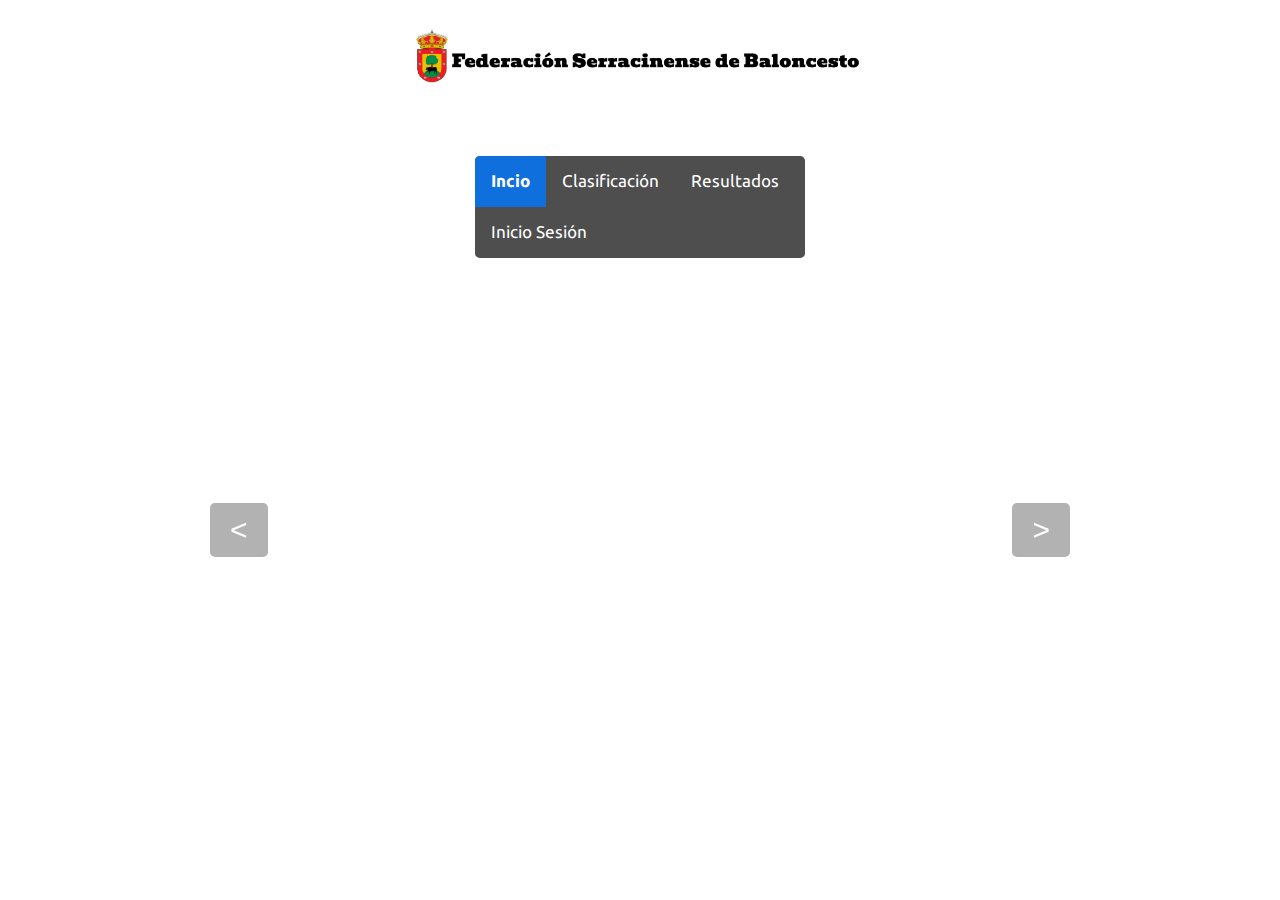
<file: index.html>
<!DOCTYPE html>
<html>
    <head>
        <meta charset="UTF-8">
        <title>Federación de Baloncesto Serracines</title>
        <link rel="stylesheet" href="assets/styles/index.css">
        <link rel="stylesheet" href="assets/styles/slider.css">
        <link rel="stylesheet" href="assets/styles/webfonts.css">
        <link rel="stylesheet" href="assets/styles/main.css">
    </head>
    <body>
        <div align="center">
            <img height="120" src="assets/Img/encabezado.png">
            <br>
            <br>
        </div>
        <div class="align-center">
            <div class="topnav">
                <a class="active" href="#">Incio</a>
                <a href="web/clasificacion.html">Clasificación</a>
                <a href="web/results.html">Resultados</a>
                <a href="web/login.html">Inicio Sesión</a>
            </div>
        </div>
        <section class="align-center" id="gallery">
            <div class="gallery-container">
                <figure class="gallery-item">
                    <iframe class="dive-video" src="https://www.youtube.com/embed/ikwfCzny0w4?si=SQECpV4mSu_jnPs4" title="YouTube video player" frameborder="0" allow="accelerometer; autoplay; clipboard-write; encrypted-media; gyroscope; picture-in-picture; web-share" allowfullscreen></iframe>
                </figure>
                <figure class="gallery-item">
                    <iframe class="dive-video" src="https://www.youtube.com/embed/9IyrU41LFe4?si=v3vXPQupOnE5KifE" title="YouTube video player" frameborder="0" allow="accelerometer; autoplay; clipboard-write; encrypted-media; gyroscope; picture-in-picture; web-share" allowfullscreen></iframe>
                </figure>
                <figure class="gallery-item">
                    <iframe class="dive-video" src="https://www.youtube.com/embed/a-R2fOPxheY?si=Ih2wH2RR8xd8oPOm" title="YouTube video player" frameborder="0" allow="accelerometer; autoplay; clipboard-write; encrypted-media; gyroscope; picture-in-picture; web-share" allowfullscreen></iframe>
                </figure>
            </div>
            <nav class="gallery-navigation">
                <button class="nav-button prev-button"><span>&#60;</span></button>
                <button class="nav-button next-button"><span>&#62;</span></button>
            </nav>
        </section>
    </body>
    <script src="assets/js/slider.js"></script>
    <script src="assets/js/buttons.js"></script>
</html>
</file>
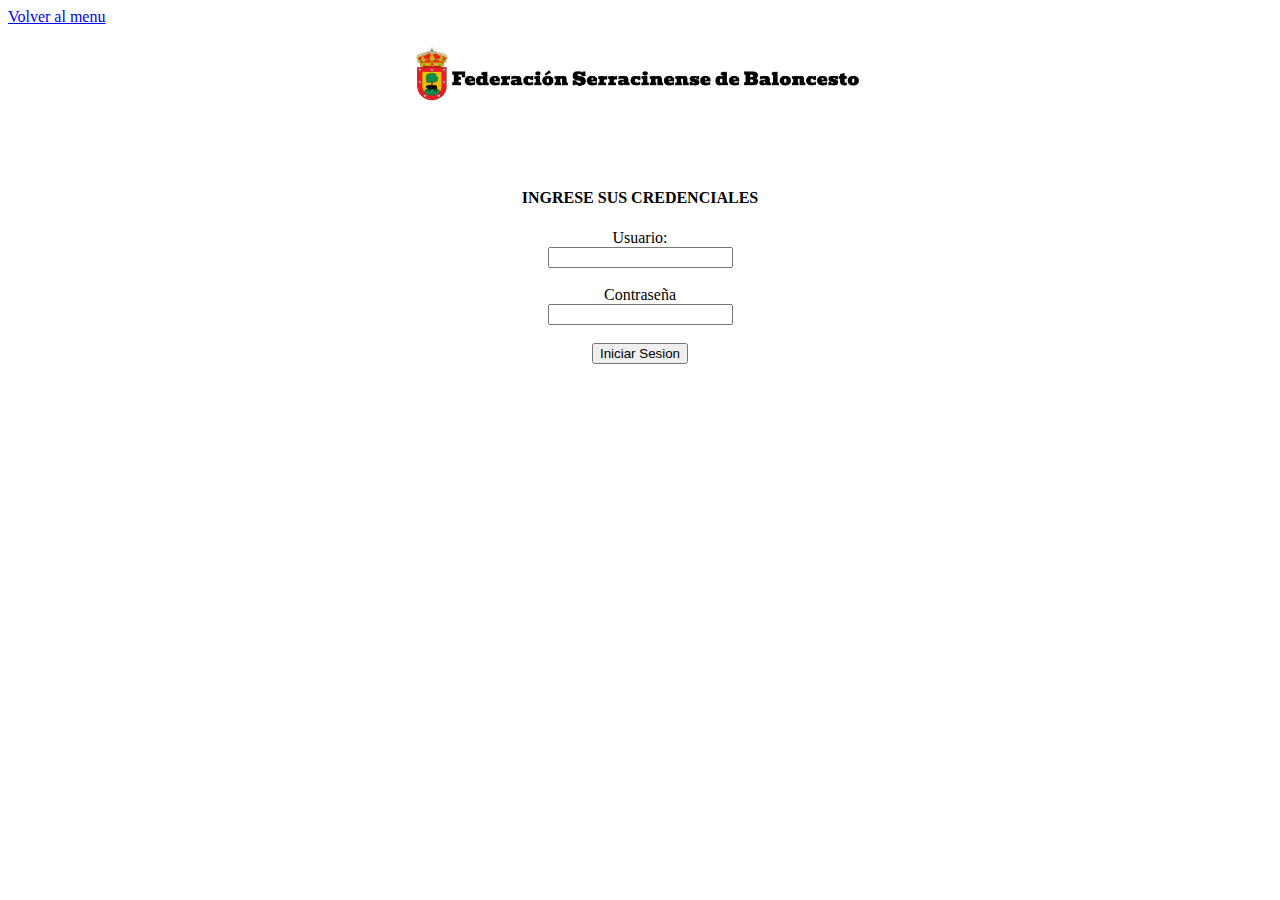
<file: Login/Login.html>
<!DOCTYPE html>
<html>

    <head>
        <meta charset="UTF-8">
        <title>Federación Serracinense de Baloncesto</title>
    </head>

    <a href="../Indice.html">Volver al menu</a>

    <div align="center">
        <img height="120" src="../Img/Sin título.png">
        <br>
        <br>
    </div>

    <div align="center">
        <h4>INGRESE SUS CREDENCIALES</h4>

        <form>
            <label>Usuario:</label>
            <br>
            <input type="email">
            <br><br>    
            <label>Contraseña</label>
            <br>
            <input type="password">
            <br><br>
        </form>
        <a href="../VerDatos/datos.html"><button>Iniciar Sesion</button></a>
    </div>

</html>
</file>
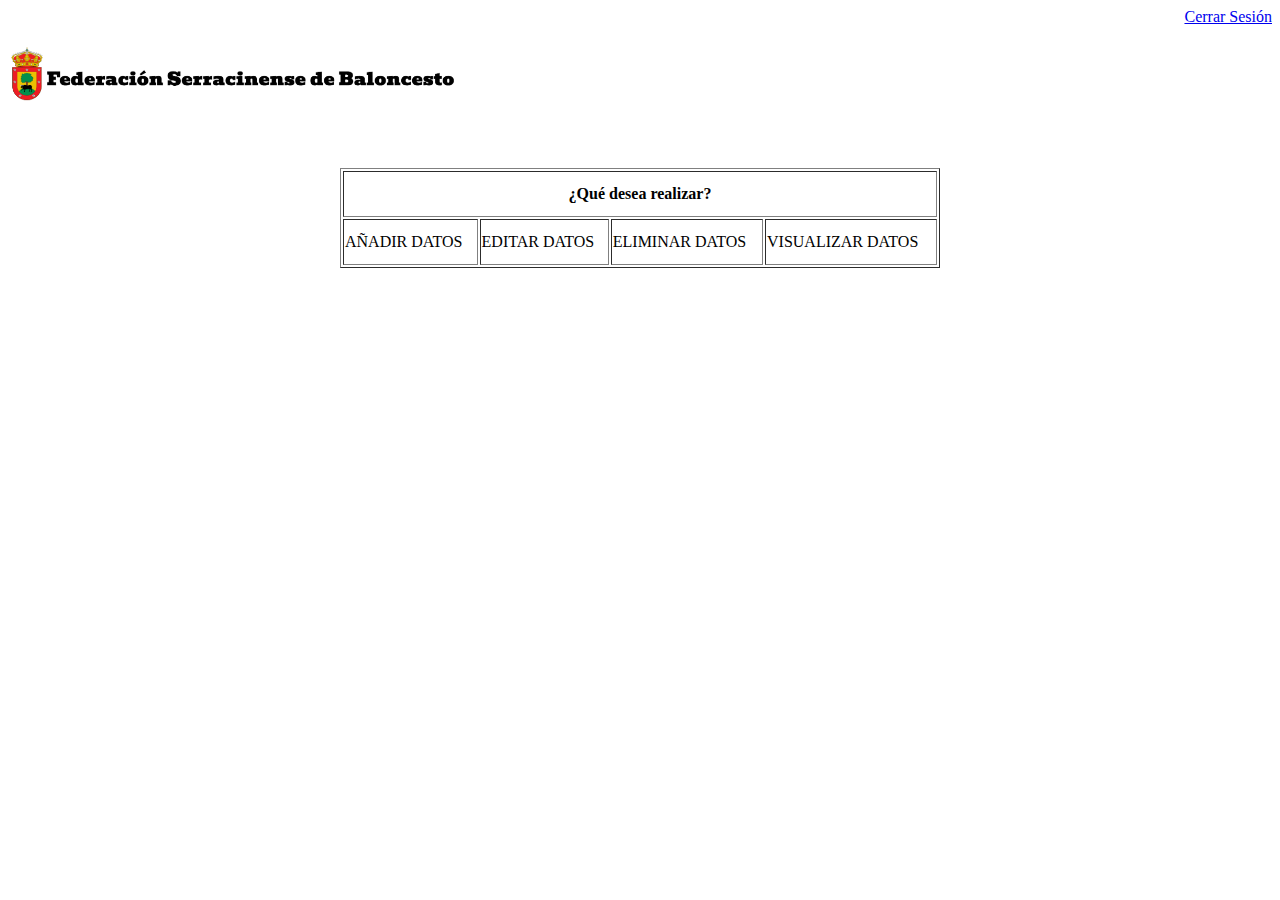
<file: VerDatos/datos.html>
<!DOCTYPE html>
<html>
    <head>
        <meta charset="UTF-8">
        <title>Federación Serracinense de Baloncesto</title>
    </head>
    
    <div align="right">
        <a href="../Login/Login.html">Cerrar Sesión</a>
    </div>

    <div align="left">
        <img height="120" src="../Img/Sin título.png">
        <br>
        <br>
    </div>

    <div align="center">
        <table height="100" width="600" border="1">
            <tr>
                <th colspan="4">¿Qué desea realizar?</th>
            </tr>
            <tr>
                <td>AÑADIR DATOS</td>
                <td>EDITAR DATOS</td>
                <td>ELIMINAR DATOS</td>
                <td>VISUALIZAR DATOS</td>
            </tr>
        </table>
    </div>

</html>
</file>
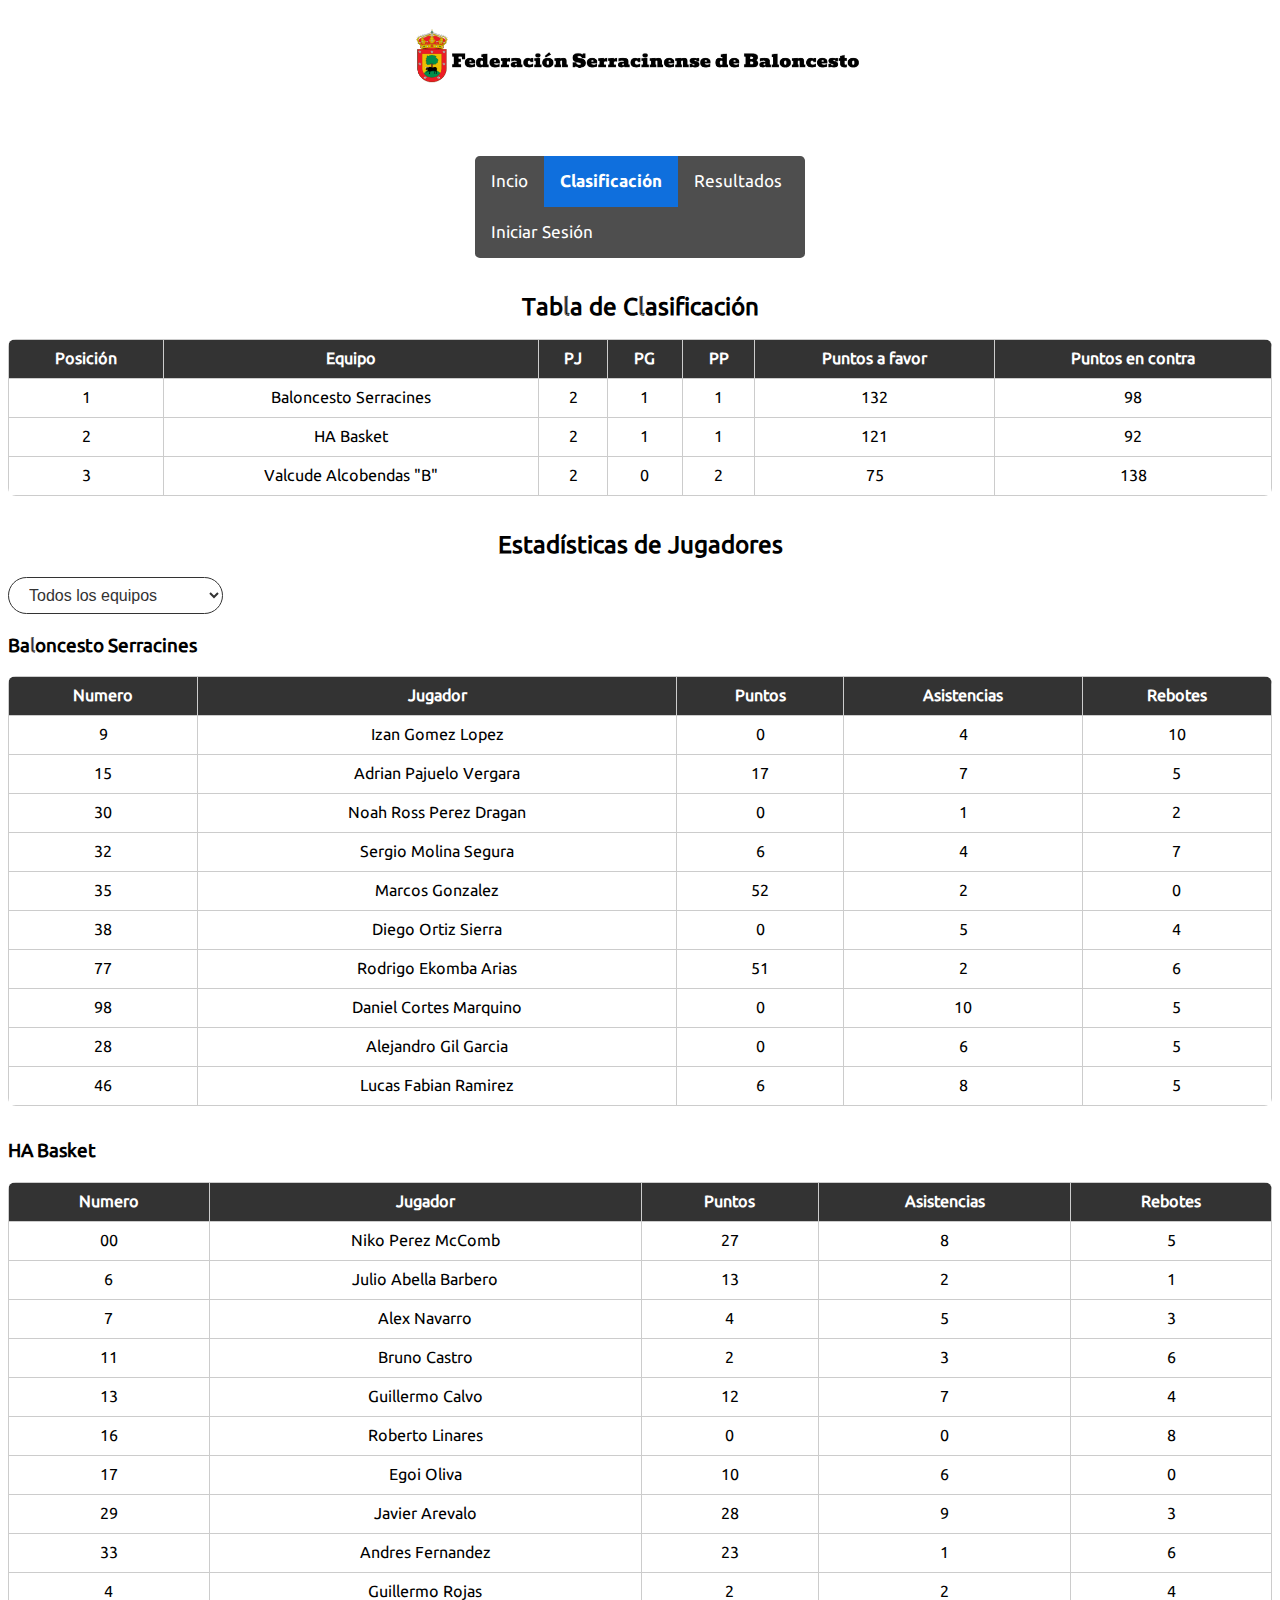
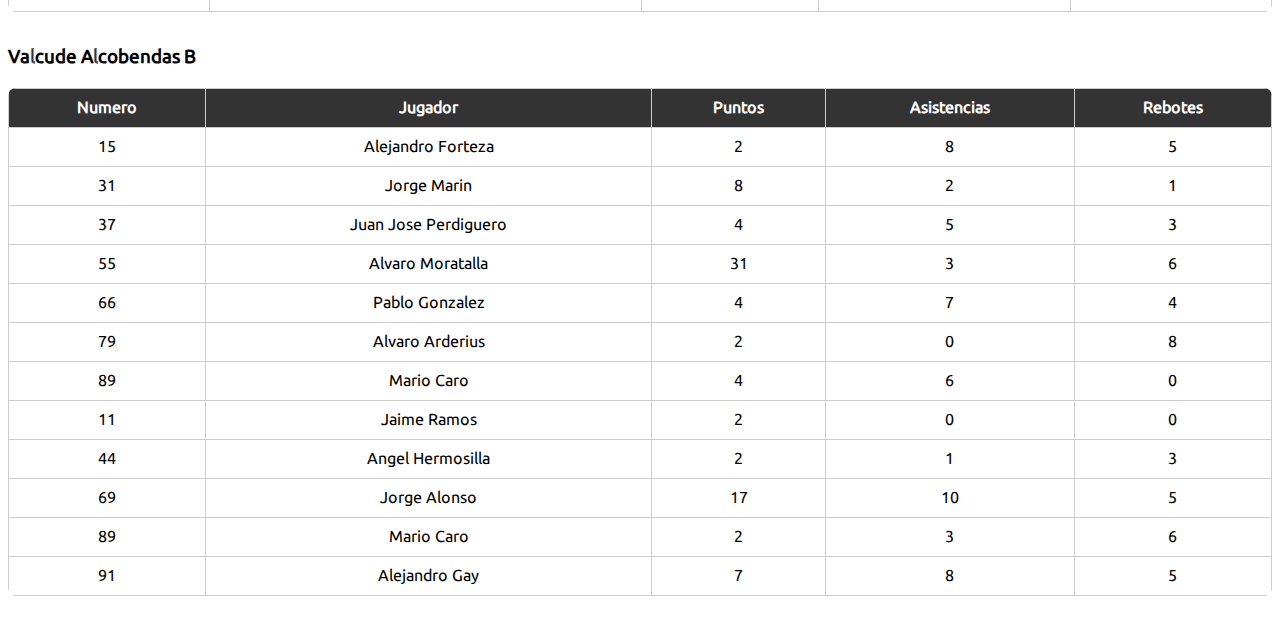
<file: web/clasificacion.html>
<!DOCTYPE html>
<html>
    <head>
        <meta charset="UTF-8">
        <title>Federación de Baloncesto Serracines</title>
        <link rel="stylesheet" href="../assets/styles/clasi.css">
        <link rel="stylesheet" href="../assets/styles/slider.css">
        <link rel="stylesheet" href="../assets/styles/webfonts.css">
        <link rel="stylesheet" href="../assets/styles/main.css">

    </head>
    <body>
        <div align="center">
            <img height="120" src="../assets/Img/encabezado.png">
            <br>
            <br>
        </div>

        <div align="center">
            <div class="topnav">
                <a href="../index.html">Incio</a>
                <a class="active" href="clasificacion.html.html">Clasificación</a>
                <a href="results.html">Resultados</a>
                <a href="login.html">Iniciar Sesión</a>
            </div>
        </div>

        <div class="classification">
            <h2>Tabla de Clasificación</h2>
            <table>
                <thead>
                    <tr>
                        <th>Posición</th>
                        <th>Equipo</th>
                        <th>PJ</th>
                        <th>PG</th>
                        <th>PP</th>
                        <th>Puntos a favor</th>
                        <th>Puntos en contra</th>
                    </tr>
                </thead>
                <tbody>
                    <tr>
                        <td>1</td>
                        <td>Baloncesto Serracines</td>
                        <td>2</td>
                        <td>1</td>
                        <td>1</td>
                        <td>132</td>
                        <td>98</td>
                    </tr>
                    <tr>
                        <td>2</td>
                        <td>HA Basket</td>
                        <td>2</td>
                        <td>1</td>
                        <td>1</td>
                        <td>121</td>
                        <td>92</td>
                    </tr>
                    <tr>
                        <td>3</td>
                        <td>Valcude Alcobendas "B"</td>
                        <td>2</td>
                        <td>0</td>
                        <td>2</td>
                        <td>75</td>
                        <td>138</td>
                    </tr>
                    <!-- Agrega más equipos según sea necesario -->
                </tbody>
            </table>
        </div>



        <div class="player-stats">
            <h2>Estadísticas de Jugadores</h2>
            <div>
                <select id="teamFilter">
                    <option value="all">Todos los equipos</option>
                    <option value="Baloncesto Serracines">Baloncesto Serracines</option>
                    <option value="HA Basket">HA Basket</option>
                    <option value="Valcude Alcobendas B">Valcude Alcobendas B</option>
                </select>
            </div>
            <div class="team-stats">
                <h3>Baloncesto Serracines</h3>
                <table>
                    <thead>
                        <tr>
                            <th>Numero</th>
                            <th>Jugador</th>
                            <th>Puntos</th>
                            <th>Asistencias</th>
                            <th>Rebotes</th>
                        </tr>
                    </thead>
                    <tbody>
                        <tr>
                            <td>9</td>
                            <td>Izan Gomez Lopez</td>
                            <td>0</td>
                            <td>4</td>
                            <td>10</td>
                        </tr>
                        <tr>
                            <td>15</td>
                            <td>Adrian Pajuelo Vergara</td>
                            <td>17</td>
                            <td>7</td>
                            <td>5</td>
                        </tr>
                        <tr>
                            <td>30</td>
                            <td>Noah Ross Perez Dragan</td>
                            <td>0</td>
                            <td>1</td>
                            <td>2</td>
                        </tr>
                        <tr>
                            <td>32</td>
                            <td>Sergio Molina Segura</td>
                            <td>6</td>
                            <td>4</td>
                            <td>7</td>
                        </tr>
                        <tr>
                            <td>35</td>
                            <td>Marcos Gonzalez</td>
                            <td>52</td>
                            <td>2</td>
                            <td>0</td>
                        </tr>
                        <tr>
                            <td>38</td>
                            <td>Diego Ortiz Sierra</td>
                            <td>0</td>
                            <td>5</td>
                            <td>4</td>
                        </tr>
                        <tr>
                            <td>77</td>
                            <td>Rodrigo Ekomba Arias</td>
                            <td>51</td>
                            <td>2</td>
                            <td>6</td>
                        </tr>
                        <tr>
                            <td>98</td>
                            <td>Daniel Cortes Marquino</td>
                            <td>0</td>
                            <td>10</td>
                            <td>5</td>
                        </tr>
                        <tr>
                            <td>28</td>
                            <td>Alejandro Gil Garcia</td>
                            <td>0</td>
                            <td>6</td>
                            <td>5</td>
                        </tr>
                        <tr>
                            <td>46</td>
                            <td>Lucas Fabian Ramirez</td>
                            <td>6</td>
                            <td>8</td>
                            <td>5</td>
                        </tr>
                        <!-- Agrega más jugadores según sea necesario -->
                    </tbody>
                </table>
            </div>
            <div class="team-stats">
                <h3>HA Basket</h3>
                <table>
                    <thead>
                        <tr>
                            <th>Numero</th>
                            <th>Jugador</th>
                            <th>Puntos</th>
                            <th>Asistencias</th>
                            <th>Rebotes</th>
                        </tr>
                    </thead>
                    <tbody>
                        <tr>
                            <td>00</td>
                            <td>Niko Perez McComb</td>
                            <td>27</td>
                            <td>8</td>
                            <td>5</td>
                        </tr>
                        <tr>
                            <td>6</td>
                            <td>Julio Abella Barbero</td>
                            <td>13</td>
                            <td>2</td>
                            <td>1</td>
                        </tr>
                        <tr>
                            <td>7</td>
                            <td>Alex Navarro</td>
                            <td>4</td>
                            <td>5</td>
                            <td>3</td>
                        </tr>
                        <tr>
                            <td>11</td>
                            <td>Bruno Castro</td>
                            <td>2</td>
                            <td>3</td>
                            <td>6</td>
                        </tr>
                        <tr>
                            <td>13</td>
                            <td>Guillermo Calvo</td>
                            <td>12</td>
                            <td>7</td>
                            <td>4</td>
                        </tr>
                        <tr>
                            <td>16</td>
                            <td>Roberto Linares</td>
                            <td>0</td>
                            <td>0</td>
                            <td>8</td>
                        </tr>
                        <tr>
                            <td>17</td>
                            <td>Egoi Oliva</td>
                            <td>10</td>
                            <td>6</td>
                            <td>0</td>
                        </tr>
                        <tr>
                            <td>29</td>
                            <td>Javier Arevalo</td>
                            <td>28</td>
                            <td>9</td>
                            <td>3</td>
                        </tr>
                        <tr>
                            <td>33</td>
                            <td>Andres Fernandez</td>
                            <td>23</td>
                            <td>1</td>
                            <td>6</td>
                        </tr>
                        <tr>
                            <td>4</td>
                            <td>Guillermo Rojas</td>
                            <td>2</td>
                            <td>2</td>
                            <td>4</td>
                        </tr>
                        <!-- Agrega más jugadores según sea necesario -->
                    </tbody>
                </table>
            </div>
            <div class="team-stats">
                <h3>Valcude Alcobendas B</h3>
                <table>
                    <thead>
                        <tr>
                            <th>Numero</th>
                            <th>Jugador</th>
                            <th>Puntos</th>
                            <th>Asistencias</th>
                            <th>Rebotes</th>
                        </tr>
                    </thead>
                    <tbody>
                        <tr>
                            <td>15</td>
                            <td>Alejandro Forteza</td>
                            <td>2</td>
                            <td>8</td>
                            <td>5</td>
                        </tr>
                        <tr>
                            <td>31</td>
                            <td>Jorge Marin</td>
                            <td>8</td>
                            <td>2</td>
                            <td>1</td>
                        </tr>
                        <tr>
                            <td>37</td>
                            <td>Juan Jose Perdiguero</td>
                            <td>4</td>
                            <td>5</td>
                            <td>3</td>
                        </tr>
                        <tr>
                            <td>55</td>
                            <td>Alvaro Moratalla</td>
                            <td>31</td>
                            <td>3</td>
                            <td>6</td>
                        </tr>
                        <tr>
                            <td>66</td>
                            <td>Pablo Gonzalez</td>
                            <td>4</td>
                            <td>7</td>
                            <td>4</td>
                        </tr>
                        <tr>
                            <td>79</td>
                            <td>Alvaro Arderius</td>
                            <td>2</td>
                            <td>0</td>
                            <td>8</td>
                        </tr>
                        <tr>
                            <td>89</td>
                            <td>Mario Caro</td>
                            <td>4</td>
                            <td>6</td>
                            <td>0</td>
                        </tr>
                        <tr>
                            <td>11</td>
                            <td>Jaime Ramos</td>
                            <td>2</td>
                            <td>0</td>
                            <td>0</td>
                        </tr>
                        <tr>
                            <td>44</td>
                            <td>Angel Hermosilla</td>
                            <td>2</td>
                            <td>1</td>
                            <td>3</td>
                        </tr>
                        <tr>
                            <td>69</td>
                            <td>Jorge Alonso</td>
                            <td>17</td>
                            <td>10</td>
                            <td>5</td>
                        </tr>
                        <tr>
                            <td>89</td>
                            <td>Mario Caro</td>
                            <td>2</td>
                            <td>3</td>
                            <td>6</td>
                        </tr>
                        <tr>
                            <td>91</td>
                            <td>Alejandro Gay</td>
                            <td>7</td>
                            <td>8</td>
                            <td>5</td>
                        </tr>
                        <!-- Agrega más jugadores según sea necesario -->
                    </tbody>
                </table>
            </div>
            <script src="../assets/js/filter.js"></script>
    </body>
</html>
</file>
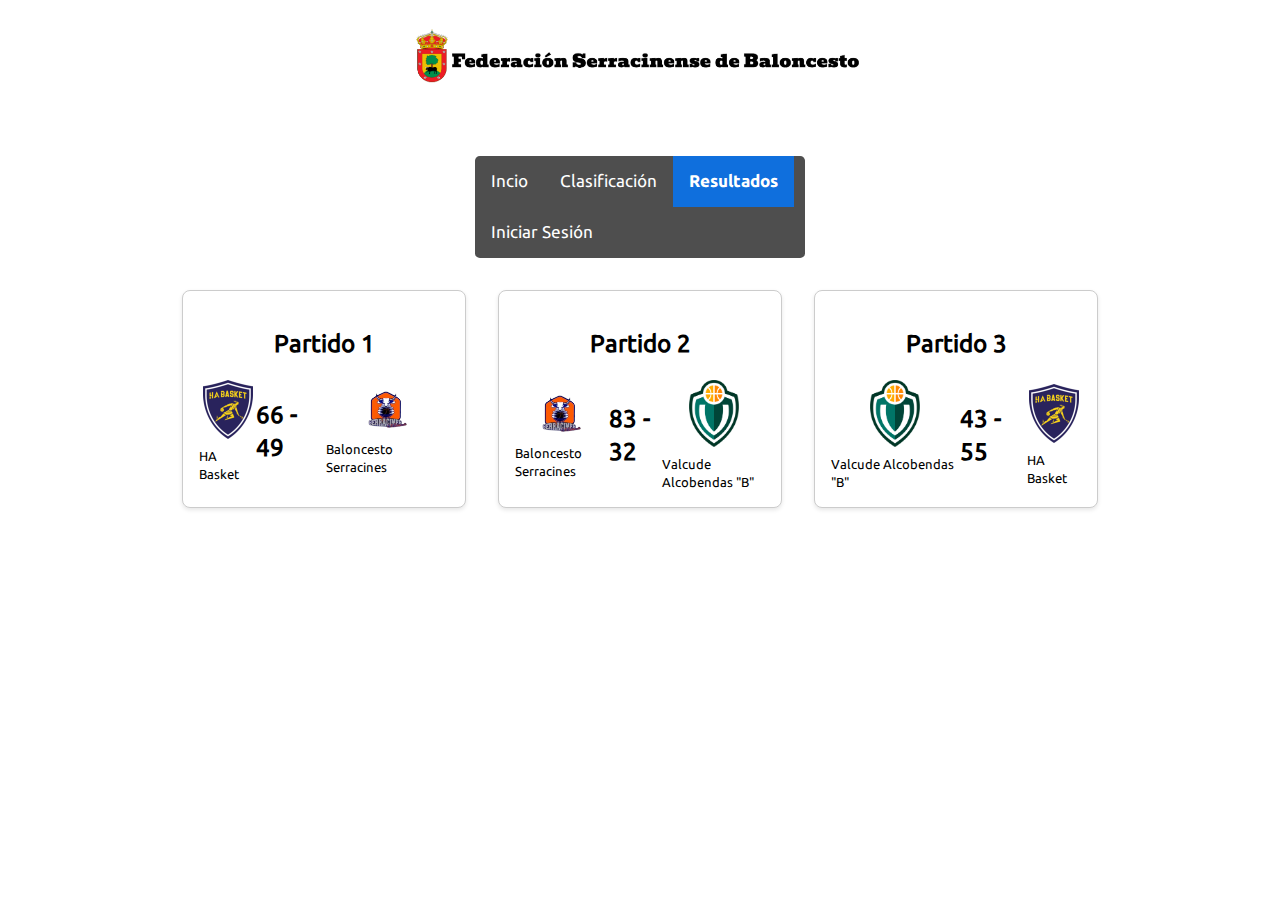
<file: web/results.html>
<!DOCTYPE html>
<html>
    <head>
        <meta charset="UTF-8">
        <title>Federación de Baloncesto Serracines</title>
        <link rel="stylesheet" href="../assets/styles/result.css">
        <link rel="stylesheet" href="../assets/styles/slider.css">
        <link rel="stylesheet" href="../assets/styles/webfonts.css">
        <link rel="stylesheet" href="../assets/styles/main.css">
    </head>
    <body>
        <div align="center">
            <img height="120" src="../assets/Img/encabezado.png">
            <br>
            <br>
        </div>
        <div class="align-center">
            <div class="topnav">
                <a href="../index.html">Incio</a>
                <a href="clasificacion.html">Clasificación</a>
                <a class="active" href="results.html">Resultados</a>
                <a href="login.html">Iniciar Sesión</a>
            </div>
        </div>
        <div class="matches">
            <section class="match">
                <h2>Partido 1</h2>
                <div class="teams">
                    <div class="team">
                        <img src="../assets/Img/habasket-logo.png" alt="HA Basket">
                        <span>HA Basket</span>
                    </div>
                    <div class="score">66 - 49</div>
                    <div class="team">
                        <img src="../assets/Img/escudo-baloncesto-serracines.png" alt="Baloncesto Serracines">
                        <span>Baloncesto Serracines</span>
                    </div>
                </div>
            </section>
            <section class="match">
                <h2>Partido 2</h2>
                <div class="teams">
                    <div class="team">
                        <img src="../assets/Img/escudo-baloncesto-serracines.png" alt="Baloncesto Serracines">
                        <span>Baloncesto Serracines</span>
                    </div>
                    <div class="score">83 - 32</div>
                    <div class="team">
                        <img src="../assets/Img/valcude-logo.png" alt="Valcude Alcobendas B">
                        <span>Valcude Alcobendas "B"</span>
                    </div>
                </div>
            </section>
            <section class="match">
                <h2>Partido 3</h2>
                <div class="teams">
                    <div class="team">
                        <img src="../assets/Img/valcude-logo.png" alt="Valcude Alcobendas B">
                        <span>Valcude Alcobendas "B"</span>
                    </div>
                    <div class="score">43 - 55</div>
                    <div class="team">
                        <img src="../assets/Img/habasket-logo.png" alt="HA Basket">
                        <span>HA Basket</span>
                    </div>
                </div>
            </section>
            <!-- Agrega más partidos según sea necesario -->
        </div>
    </body>
</html>
</file>
<file: assets/styles/index.css>
.dive-video {
  width: 900px; /* Ancho fijo de 900 píxeles */
  height: 600px; /* Altura fija de 600 píxeles */
  max-width: 900px; /* Ancho máximo de 900 píxeles */
  max-height: 600px; /* Altura máxima de 600 píxeles */
}
</file>
<file: assets/styles/slider.css>
/* Esta es la hoja de estilo de nuestro slider */

/* Estilo para la etiqueta figure */
figure {
    margin: 0; /* Elimina el margen */
}

/* Añadir un ancho máximo para las imágenes/videos, centramos el margen,
ocultamos el desbordamiento para que no se muestre la barra de desplazamiento 
y añadimos una posición relativa para poder trabajar con otros elementos */
#gallery {
    max-width: 900px; /* Ancho máximo de 900 píxeles */
    margin: auto; /* Centramos el contenedor */
    overflow: hidden; /* Ocultamos el desbordamiento */
    position: relative; /* Posición relativa */
}

/* Creamos el contenedor "principal" del slider, que contendrá la animación de los desplazamientos
y también mostrará el contenedor como un flex para organizar los elementos en una sola fila */
.gallery-container {
    display: flex; /* Utilizamos flexbox para la disposición */
    transition: transform 0.5s ease-in-out; /* Transición suave para el movimiento del slider */
}

/* Establecemos un ancho mínimo (min-width) para .gallery-item para asegurar que cada elemento del slider
ocupe todo el ancho disponible, y utilizamos box-sizing: border-box; para incluir el relleno y el borde 
en el ancho del elemento */
.gallery-item {
    min-width: 100%; /* Ancho mínimo del 100% del contenedor padre */
    box-sizing: border-box; /* Incluye relleno y borde en el ancho total */
}

/* Estilo para los videos dentro del slider */
.dive-video {
    width: 100%; /* Ancho del 100% del contenedor padre */
    height: 100%; /* Altura del 100% del contenedor padre */
    aspect-ratio: 16/9; /* Proporción de aspecto 16:9 */
}


/* Para la navegación, utilizamos display: flex; y justify-content: space-between; en .gallery-navigation 
para posicionar los botones en los extremos opuestos del contenedor, y ajustamos la posición y el estilo
de los botones con CSS adicional */
.gallery-navigation {
    display: flex; /* Utilizamos flexbox para la disposición */
    justify-content: space-between; /* Espacio entre los botones */
    width: calc(100% - 40px); /* Ancho del 100% menos 40 píxeles */
    margin: 0 20px; /* Márgenes laterales de 20 píxeles */
    position: absolute; /* Posición absoluta */
    top: 50%; /* Posición al 50% desde la parte superior */
    transform: translateY(-50%); /* Centramos verticalmente */
}

/* Estilo para los botones de navegación */
.nav-button {
    background-color: rgba(0, 0, 0, 0.3); /* Fondo negro con transparencia */
    color: white; /* Color del texto blanco */
    border: none; /* Sin borde */
    padding: 10px 20px; /* Relleno de 10px arriba y abajo, 20px a los lados */
    cursor: pointer; /* Cursor de mano */
    border-radius: 5px; /* Bordes redondeados */
}

.nav-button > span {
    font-size: 30px; /* Tamaño de fuente de 30px */
}

/* Cambiamos el color de fondo del botón al pasar el cursor */
.nav-button:hover {
    background-color: #0f6fdd; /* Fondo azul */
}
</file>
<file: assets/styles/webfonts.css>
/* Todas las fuentes que usaremos para este proyecto web */

@font-face {
    font-family: "Ubuntu"; /* Nombre de la fuente */
    src: url(../webfonts/Ubuntu.ttf) format("truetype"); /* Ruta a la fuente y formato */
}

@font-face {
    font-family: "Ubuntu-Bold"; /* Nombre de la fuente en negrita */
    src: url(../webfonts/Ubuntu-b.ttf) format("truetype"); /* Ruta a la fuente en negrita y formato */
    font-weight: bold; /* Peso de la fuente */
}

@font-face {
    font-family: "Ubuntu-Compressed"; /* Nombre de la fuente comprimida */
    src: url(../webfonts/Ubuntu-C.ttf) format("truetype"); /* Ruta a la fuente comprimida y formato */
    font-style: oblique; /* Estilo de la fuente */
}

@font-face {
    font-family: "Ubuntu-Italics"; /* Nombre de la fuente en cursiva */
    src: url(../webfonts/Ubuntu-i.ttf) format("truetype"); /* Ruta a la fuente en cursiva y formato */
    font-style: italic; /* Estilo de la fuente */
}

@font-face {
    font-family: "Ubuntu-Italics-Bold"; /* Nombre de la fuente en cursiva y negrita */
    src: url(../webfonts/Ubuntu-ib.ttf) format("truetype"); /* Ruta a la fuente en cursiva y negrita y formato */
    font-weight: bold; /* Peso de la fuente */
    font-style: italic; /* Estilo de la fuente */
}
</file>
<file: assets/styles/main.css>
/* Estilos generales del cuerpo */
body {
    font-family: Ubuntu; /* Fuente Ubuntu */
}

/* Para alinear elementos al centro utilizando Flex */
.align-center {
    display: flex;
    justify-content: center; /* Alineación centrada */
}

/* Añadir un fondo negro a la barra de navegación superior */
.topnav {
    background-color: #303030da; /* Color de fondo negro con transparencia */
    overflow: hidden; /* Ocultar contenido desbordante */
    margin-bottom: 1rem; /* Margen inferior de 1 rem */
    border-radius: 0.3rem; /* Bordes redondeados */
    max-width: 26.1%; /* Ancho máximo de 26.1% */
}

/* Estilo para los enlaces dentro de la barra de navegación */
.topnav a {
    float: left; /* Flotar a la izquierda */
    color: white; /* Color del texto blanco */
    font-family: Ubuntu; /* Fuente Ubuntu */
    display: block; /* Mostrar como bloque */
    text-align: center; /* Alineación centrada del texto */
    padding: 14px 16px; /* Relleno de 14px arriba y abajo, 16px a los lados */
    text-decoration: none; /* Sin subrayado */
    font-size: 17px; /* Tamaño de fuente de 17px */
}

/* Cambiar el color de los enlaces al pasar el cursor */
.topnav a:hover {
    background-color: #0f6fdd; /* Fondo azul */
}

/* Añadir una clase activa para resaltar la página actual */
.topnav a.active {
    background-color: #0f6fdd; /* Fondo azul */
    font-family: Ubuntu-Bold; /* Fuente Ubuntu en negrita */
}

/* Ocultar el enlace que abre y cierra la barra de navegación en pantallas pequeñas */
.topnav .icon {
    display: none; /* No mostrar */
}

/* Estilos para botones */
.btn {
    background: #303030da; /* Fondo negro con transparencia */
    border-radius: 0.3rem; /* Bordes redondeados */
    display: flex; /* Mostrar como flex */
    color: white; /* Color del texto blanco */
    text-decoration: none; /* Sin subrayado */
    padding: 0.6rem; /* Relleno de 0.6 rem */
    font-family: Ubuntu; /* Fuente Ubuntu */
    cursor: pointer; /* Cursor de mano */
    border: none; /* Sin borde */

    &:hover {
        background: #0f6fdd; /* Fondo azul al pasar el cursor */
    }

    &.-modal {
        text-align: center; /* Texto centrado */
        border: none; /* Sin borde */
        margin-left: 14rem; /* Margen izquierdo de 14 rem */
        padding: 0.5rem 3rem; /* Relleno arriba y abajo de 0.5 rem, a los lados de 3 rem */
        margin-top: 3rem; /* Margen superior de 3 rem */
    }

    &.login {
        text-align: center; /* Texto centrado */
        border: none; /* Sin borde */
        padding: 0.5rem 3rem; /* Relleno arriba y abajo de 0.5 rem, a los lados de 3 rem */
    }

    &.go-back {
        width: 20px; /* Ancho de 20px */
        height: 20px; /* Altura de 20px */
        justify-content: center; /* Alineación centrada */
        font-weight: bold; /* Texto en negrita */
        position: absolute; /* Posición absoluta */
    }
}

/* Clase de utilidad para añadir padding */
.psb-1 {
    padding: 0 0 1rem; /* Relleno inferior de 1 rem */
}

/* Estilos para la ventana modal */
.modal {
    display: none; /* No mostrar por defecto */
    position: fixed; /* Fijado a la pantalla */
    z-index: 1; /* Por encima de otros elementos */
    left: 0; /* Posición izquierda 0 */
    top: 0; /* Posición superior 0 */
    width: 100%; /* Ancho completo */
    height: 100%; /* Alto completo */
    overflow: auto; /* Scroll si es necesario */
    background-color: rgba(0, 0, 0, 0.4); /* Fondo negro con transparencia */
}

/* Contenido de la ventana modal */
.modal-contenido {
    text-align: center; /* Texto centrado */
    background-color: #fefefe; /* Color de fondo blanco */
    border-radius: 1.2em; /* Bordes redondeados */
    margin: 15% auto; /* 15% desde la parte superior y centrado */
    padding: 20px; /* Relleno de 20px */
    border: 2px solid #0000002f; /* Borde gris claro */
    width: 30%; /* Ancho de la ventana modal del 30% */
}

/* Botón de cerrar la ventana modal */
.close-btn {
    color: #aaa; /* Color gris */
    float: right; /* Flotar a la derecha */
    font-size: 28px; /* Tamaño de fuente de 28px */
    font-weight: bold; /* Texto en negrita */
}

.close-btn:hover,
.close-btn:focus {
    color: black; /* Color negro al pasar el cursor o enfocar */
    text-decoration: none; /* Sin subrayado */
    cursor: pointer; /* Cursor de mano */
}
</file>
<file: assets/styles/clasi.css>
/* Estilos Generales */
.classification, .player-stats {
    margin-top: 2rem; /* Margen superior de 2 rem */
}

.classification h2, .player-stats h2 {
    text-align: center; /* Alineación centrada del texto */
    margin-bottom: 1rem; /* Margen inferior de 1 rem */
}

/* Estilos de Tablas */
table {
    width: 100%; /* Ancho del 100% del contenedor */
    border-collapse: collapse; /* Colapsar bordes de las celdas */
    margin-bottom: 2rem; /* Margen inferior de 2 rem */
    border-radius: 8px; /* Bordes redondeados con un radio de 8 píxeles */
    overflow: hidden; /* Ocultar contenido desbordante */
}

thead {
    background-color: #333; /* Color de fondo gris oscuro */
    color: white; /* Color del texto blanco */
}

th, td {
    padding: 0.5rem; /* Relleno de 0.5 rem en las celdas */
    border: 1px solid #ccc; /* Borde de 1 píxel sólido y gris claro */
    text-align: center; /* Alineación centrada del texto */
}

/* Estilos Específicos para las Tablas de Estadísticas de Jugadores */
.contenedor-team-stats {
    text-align: center; /* Centra los elementos horizontalmente */
}

/* Estilo para el botón de filtro */
#teamFilter {
    padding: 8px 16px; /* Relleno de 8px arriba y abajo, 16px a los lados */
    font-size: 16px; /* Tamaño de fuente de 16px */
    border: 1px solid; /* Sin borde */
    border-radius: 20px; /* Bordes redondeados de 20px */
    background-color: #fff; /* Color de fondo blanco */
    color: #333; /* Color del texto gris oscuro */
    cursor: pointer; /* Cursor de mano */
    outline: none; /* Elimina el contorno al hacer clic */
}

/* Cambiar el color de fondo del botón al pasar el cursor */
#teamFilter:hover {
    background-color: #f0f0f0; /* Fondo gris claro al pasar el cursor */
}
</file>
<file: assets/styles/result.css>
/* Contenedor de los partidos */
.matches {
    display: flex; /* Utiliza flexbox para la disposición */
    flex-wrap: wrap; /* Permite que los elementos se envuelvan */
    justify-content: center; /* Alinea los elementos al centro */
}

/* Estilo individual de cada partido */
.match {
    background-color: white; /* Color de fondo blanco */
    border: 1px solid #ccc; /* Borde sólido de 1 píxel de color gris claro */
    margin: 1rem; /* Margen de 1 rem */
    padding: 1rem; /* Relleno de 1 rem */
    border-radius: 8px; /* Bordes redondeados con un radio de 8 píxeles */
    box-shadow: 0 2px 4px rgba(0, 0, 0, 0.1); /* Sombra sutil */
    flex: 1 1 calc(25% - 2rem); /* Hasta 4 por fila, con tamaño flexible */
    box-sizing: border-box; /* Incluye relleno y borde en el ancho total */
    max-width: calc(25% - 2rem); /* Ancho máximo del 25% menos 2 rem */
}

/* Estilo para los encabezados dentro de cada partido */
.match h2 {
    text-align: center; /* Alineación centrada del texto */
}

/* Contenedor para los equipos dentro de cada partido */
.teams {
    display: flex; /* Utiliza flexbox para la disposición */
    justify-content: space-between; /* Espacio entre los equipos */
    align-items: center; /* Alinea los elementos al centro verticalmente */
    margin-top: 1rem; /* Margen superior de 1 rem */
}

/* Estilo individual de cada equipo */
.team {
    display: flex; /* Utiliza flexbox para la disposición */
    flex-direction: column; /* Dispone los elementos en columna */
    align-items: center; /* Alinea los elementos al centro horizontalmente */
    font-size: small; /* Tamaño de fuente pequeño */
}

/* Estilo para las imágenes dentro de cada equipo */
.team img {
    max-width: 50px; /* Ancho máximo de 50 píxeles */
    margin-bottom: 0.5rem; /* Margen inferior de 0.5 rem */
}

/* Estilo para la puntuación */
.score {
    font-size: 1.5rem; /* Tamaño de fuente de 1.5 rem */
    font-weight: bold; /* Texto en negrita */
}
</file>
